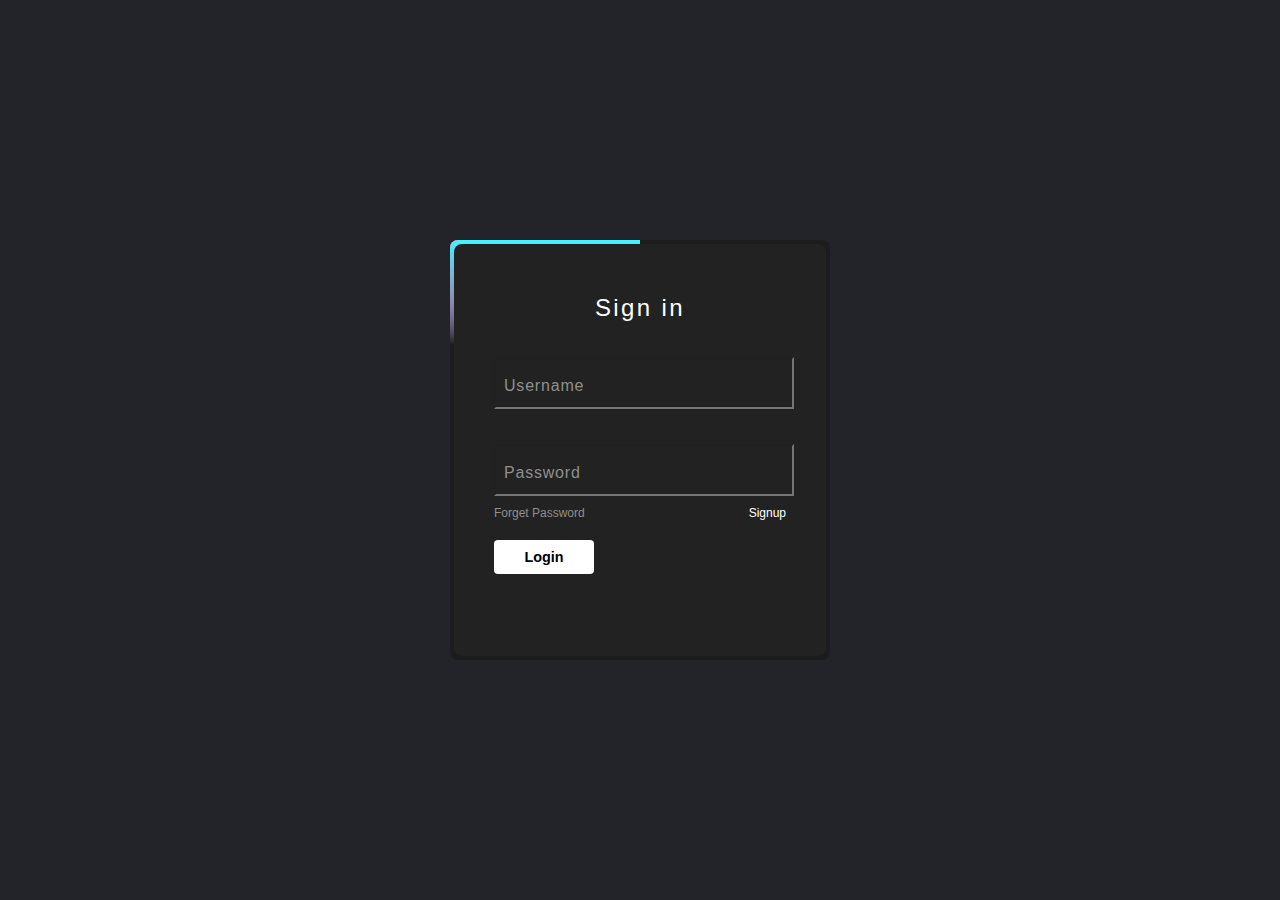
<file: LYDprojectPlus/src/main/resources/front/index.html>
<!DOCTYPE html>
<html lang="en">
<head>
    <meta charset="UTF-8">
    <title>Title</title>
    <link rel="stylesheet" href="css/style.css">
    <link rel="script" href="js/index.js">
</head>
<body>
<!--registration form-->
    <div class="container">
        <div class="box">
            <span class="borderLine"></span>
            <form action="" name="loginForm" onsubmit="validation()">
                <h2>Sign in</h2>
                <div class="inputBox">
                    <input type="text" required="required" name="Username">
                    <span>Username</span>
                    <i></i>
                </div>
                <div class="inputBox">
                    <input type="password" required="required" name="Password">
                    <span>Password</span>
                    <i></i>
                </div>
                <div class="links">
                    <a href="forgetPassword.html">Forget Password</a>
                    <a href="signUp.html">Signup</a>
                </div>
                <input type="submit" value="Login">
            </form>
        </div>
    </div>
</body>
</html>
</file>
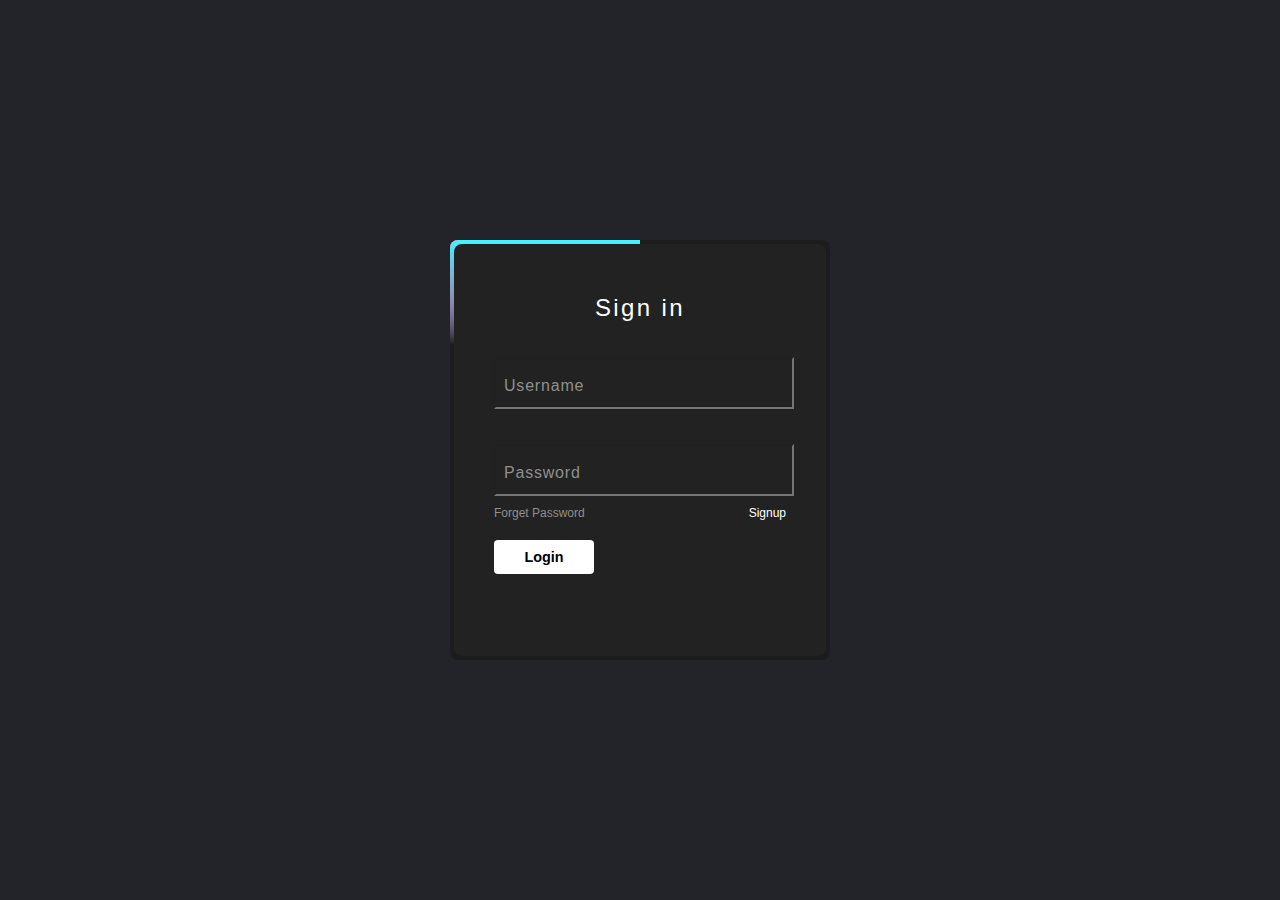
<file: LYDprojectPlus/src/main/resources/static/index.html>
<!DOCTYPE html>
<html lang="en">
<head>
    <meta charset="UTF-8">
    <title>Title</title>
    <link rel="stylesheet" href="css/style.css">
    <link rel="script" href="js/index.js">
</head>
<body>
<!--registration form-->
    <div class="container">
        <div class="box">
            <span class="borderLine"></span>
            <form action="" name="loginForm" onsubmit="validation()">
                <h2>Sign in</h2>
                <div class="inputBox">  
                    <input type="text" required="required" name="Username">
                    <span>Username</span>
                    <i></i>
                </div>
                <div class="inputBox">
                    <input type="password" required="required" name="Password">
                    <span>Password</span>
                    <i></i>
                </div>
                <div class="links">
                    <a href="forgetPassword.html">Forget Password</a>
                    <a href="signUp.html">Signup</a>
                </div>
                <input type="submit" value="Login">
            </form>
        </div>
    </div>
</body>
</html>
</file>
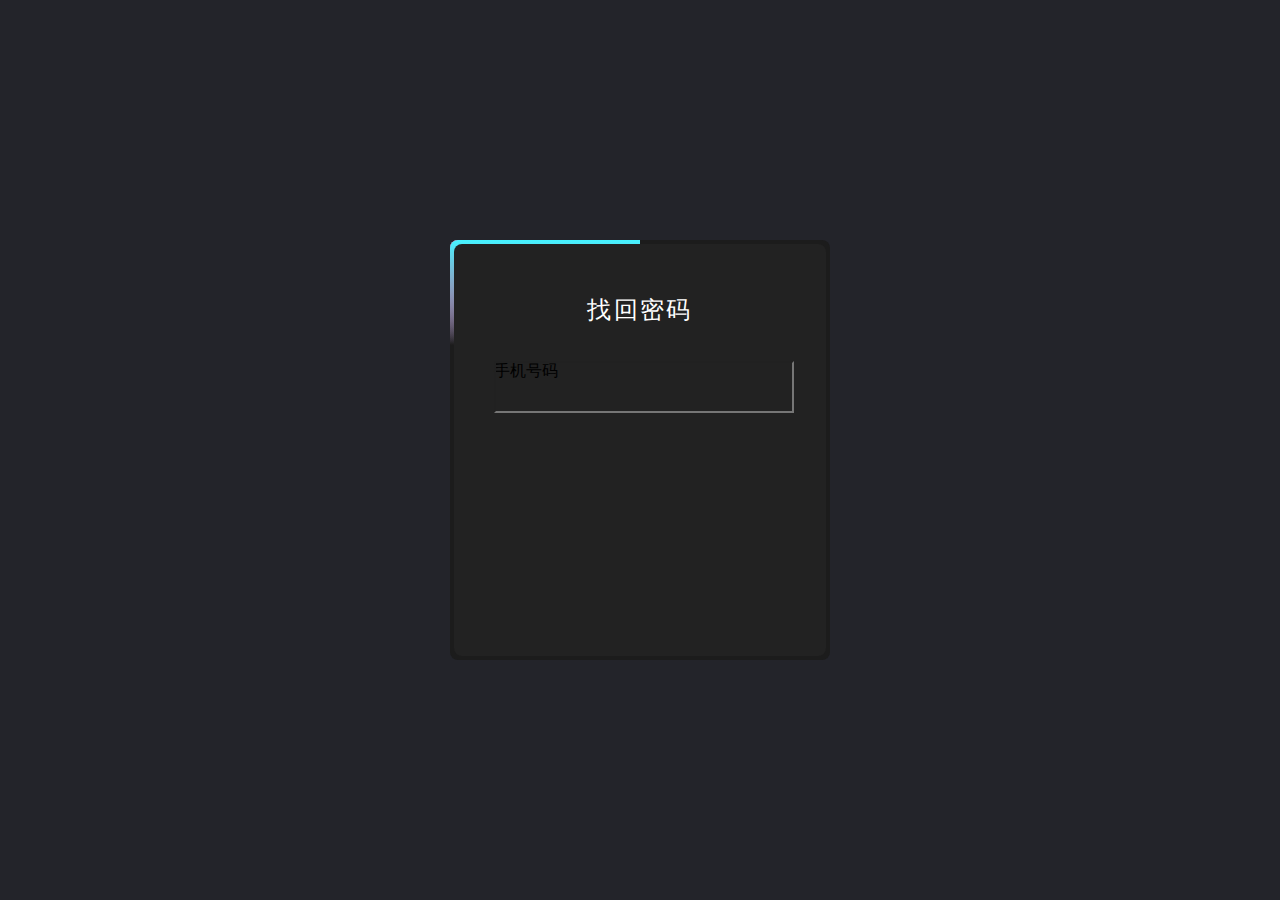
<file: LYDprojectPlus/src/main/resources/static/forgetPassword.html>
<!DOCTYPE html>
<html lang="en">
<head>
    <meta charset="UTF-8">
    <title>Title</title>
    <link rel="stylesheet" href="css/forgetPwd.css">
</head>
<body>
  <div class="container">
    <div class="box">
      <span class="borderLine"></span>
      <form action="">
        <h2>找回密码</h2>
        <div class="inputBox">
          <input type="text" required="required" name="phone">
          <span>手机号码</span>
          <i></i>
        </div>
      </form>
    </div>
  </div>
</body>
</html>
</file>
<file: LYDprojectPlus/src/main/resources/front/css/style.css>
@import url('https://fonts.googleapis.com/css2?family=Poppins:wght@300;400;500;600;700;800;900&display=swap');

*
{
    margin: 0;
    padding: 0;
    box-sizing: border-box;
    font-family: sans-serif;
}
body
{
    display: flex;
    justify-content: center;
    align-items: center;
    min-height: 100vh;
    background: #23242a;
}
.box
{
    position: relative;
    width: 380px;
    height: 420px;
    background: #1c1c1c;
    border-radius: 8px;
    overflow: hidden;
}
.box::before
{
    content: '';
    position: absolute;
    top: -50%;
    left: -50%;
    width: 380px;
    height: 420px;
    background: linear-gradient(0deg,transparent,
    transparent,#45f3ff,#45f3ff,#45f3ff);
    z-index: 1;
    transform-origin: bottom right;
    animation: animate 6s linear infinite;
}
.box::after
{
    content: '';
    position: absolute;
    top: -50%;
    left: -50%;
    width: 380px;
    height: 420px;
    background: linear-gradient(0deg,transparent,
    transparent,#45f3ff,#45f3ff,#45f3ff);
    z-index: 1;
    transform-origin: bottom right;
    animation: animate 6s linear infinite;
    animation-delay: -3s;
}
.borderLine
{
    position: absolute;
    top: 0;
    inset: 0;
}
.borderLine::before
{
    content: '';
    position: absolute;
    top: -50%;
    left: -50%;
    width: 380px;
    height: 420px;
    background: linear-gradient(0deg,transparent,
    transparent,#ff2770,#ff2770,#ff2770);
    z-index: 1;
    transform-origin: bottom right;
    animation: animate 6s linear infinite;
    animation-delay: -1.5s;
}
.borderLine::after
 {
     content: '';
     position: absolute;
     top: -50%;
     left: -50%;
     width: 380px;
     height: 420px;
     background: linear-gradient(0deg,transparent,
     transparent,#ff2770,#ff2770,#ff2770);
     z-index: 1;
     transform-origin: bottom right;
     animation: animate 6s linear infinite;
     animation-delay: -4.5s;
 }
@keyframes animate
{
    0%
    {
        transform: rotate(0deg);
    }
    100%
    {
        transform: rotate(360deg);
    }
}
.box form
{
    position: absolute;
    inset: 4px;
    background: #222;
    padding: 50px 40px;
    border-radius: 8px;
    z-index: 2;
    display: flex;
    flex-direction: column;
}
.box form h2
{
    color: #fff;
    font-weight: 500;
    text-align: center;
    letter-spacing: 0.1em;
}
.box form .inputBox
{
    position: relative;
    width: 300px;
    margin-top: 35px;
}
.box form .inputBox input
{
    position: relative;
    width: 100%;
    padding: 20px 10px 10px;
    background: transparent;
    outline: none;
    box-shadow: #23242a;
    font-size: 1em;
    letter-spacing: 0.05em;
    transition: 0.5s;
    z-index: 10;
}
.box form .inputBox span
{
    position: absolute;
    left: 0;
    padding: 20px 10px 10px;
    pointer-events: none;
    color: #8f8f8f;
    font-size: 1em;
    letter-spacing: 0.05em;
    transition: 0.5s;
}
.box form .inputBox input:valid ~ span,
.box form .inputBox input:focus ~ span
{
    color: #fff;
    font-size: 0.75em;
    transform: translateY(-34px);
}
.box form .inputBox i
{
    position: absolute;
    left: 0;
    bottom: 0;
    width: 100%;
    height: 2px;
    background: #fff;
    border-radius: 4px;
    overflow: hidden;
    transition: 0.5s;
    pointer-events: none;
}
.box form .inputBox input:valid ~ i,
.box form .inputBox input:focus ~ i
{
    height: 44px;
}
.box form .links
{
    display: flex;
    justify-content: space-between;
}
.box form .links a
{
    margin: 10px 0;
    font-size: 0.75em;
    color: #8f8f8f;
    text-decoration: none;
}
.box form .links a:hover,
.box form .links a:nth-child(2)
{
    color: #fff;
}
.box form input[type="submit"]
{
    border: none;
    outline: none;
    padding: 9px 25px;
    background: #fff;
    cursor: pointer;
    font-size: 0.9em;
    border-radius: 4px;
    font-weight: 600;
    width: 100px;
    margin-top: 10px;
}
.box form input[type="submit"]:active
{
    opacity: 0.8;
}
</file>
<file: LYDprojectPlus/src/main/resources/static/css/style.css>
@import url('https://fonts.googleapis.com/css2?family=Poppins:wght@300;400;500;600;700;800;900&display=swap');
*
{
    margin: 0;
    padding: 0;
    box-sizing: border-box;
    font-family: sans-serif;
}
body
{
    display: flex;
    justify-content: center;
    align-items: center;
    min-height: 100vh;
    background: #23242a;
}
.box
{
    position: relative;
    width: 380px;
    height: 420px;
    background: #1c1c1c;
    border-radius: 8px;
    overflow: hidden;
}
.box::before
{
    content: '';
    position: absolute;
    top: -50%;
    left: -50%;
    width: 380px;
    height: 420px;
    background: linear-gradient(0deg,transparent,
    transparent,#45f3ff,#45f3ff,#45f3ff);
    z-index: 1;
    transform-origin: bottom right;
    animation: animate 6s linear infinite;
}
.box::after
{
    content: '';
    position: absolute;
    top: -50%;
    left: -50%;
    width: 380px;
    height: 420px;
    background: linear-gradient(0deg,transparent,
    transparent,#45f3ff,#45f3ff,#45f3ff);
    z-index: 1;
    transform-origin: bottom right;
    animation: animate 6s linear infinite;
    animation-delay: -3s;
}
.borderLine
{
    position: absolute;
    top: 0;
    inset: 0;
}
.borderLine::before
{
    content: '';
    position: absolute;
    top: -50%;
    left: -50%;
    width: 380px;
    height: 420px;
    background: linear-gradient(0deg,transparent,
    transparent,#ff2770,#ff2770,#ff2770);
    z-index: 1;
    transform-origin: bottom right;
    animation: animate 6s linear infinite;
    animation-delay: -1.5s;
}
.borderLine::after
 {
     content: '';
     position: absolute;
     top: -50%;
     left: -50%;
     width: 380px;
     height: 420px;
     background: linear-gradient(0deg,transparent,
     transparent,#ff2770,#ff2770,#ff2770);
     z-index: 1;
     transform-origin: bottom right;
     animation: animate 6s linear infinite;
     animation-delay: -4.5s;
 }
@keyframes animate
{
    0%
    {
        transform: rotate(0deg);
    }
    100%
    {
        transform: rotate(360deg);
    }
}
.box form
{
    position: absolute;
    inset: 4px;
    background: #222;
    padding: 50px 40px;
    border-radius: 8px;
    z-index: 2;
    display: flex;
    flex-direction: column;
}
.box form h2
{
    color: #fff;
    font-weight: 500;
    text-align: center;
    letter-spacing: 0.1em;
}
.box form .inputBox
{
    position: relative;
    width: 300px;
    margin-top: 35px;
}
.box form .inputBox input
{
    position: relative;
    width: 100%;
    padding: 20px 10px 10px;
    background: transparent;
    outline: none;
    box-shadow: #23242a;
    font-size: 1em;
    letter-spacing: 0.05em;
    transition: 0.5s;
    z-index: 10;
}
.box form .inputBox span
{
    position: absolute;
    left: 0;
    padding: 20px 10px 10px;
    pointer-events: none;
    color: #8f8f8f;
    font-size: 1em;
    letter-spacing: 0.05em;
    transition: 0.5s;
}
.box form .inputBox input:valid ~ span,
.box form .inputBox input:focus ~ span
{
    color: #fff;
    font-size: 0.75em;
    transform: translateY(-34px);
}
.box form .inputBox i
{
    position: absolute;
    left: 0;
    bottom: 0;
    width: 100%;
    height: 2px;
    background: #fff;
    border-radius: 4px;
    overflow: hidden;
    transition: 0.5s;
    pointer-events: none;
}
.box form .inputBox input:valid ~ i,
.box form .inputBox input:focus ~ i
{
    height: 44px;
}
.box form .links
{
    display: flex;
    justify-content: space-between;
}
.box form .links a
{
    margin: 10px 0;
    font-size: 0.75em;
    color: #8f8f8f;
    text-decoration: none;
}
.box form .links a:hover,
.box form .links a:nth-child(2)
{
    color: #fff;
}
.box form input[type="submit"]
{
    border: none;
    outline: none;
    padding: 9px 25px;
    background: #fff;
    cursor: pointer;
    font-size: 0.9em;
    border-radius: 4px;
    font-weight: 600;
    width: 100px;
    margin-top: 10px;
}
.box form input[type="submit"]:active
{
    opacity: 0.8;
}
</file>
<file: LYDprojectPlus/src/main/resources/static/css/forgetPwd.css>
@import url('https://fonts.googleapis.com/css2?family=Poppins:wght@300;400;500;600;700;800;900&display=swap');

* {
  margin: 0;
  padding: 0;
  box-sizing: border-box;
  font-family: sans-serif;
}

body {
  background-size: auto 1100px;
  display: flex;
  justify-content: center;
  align-items: center;
  min-height: 100vh;
  background: #23242a;
}

.box {
  position: relative;
  width: 380px;
  height: 420px;
  background: #1c1c1c;
  border-radius: 8px;
  overflow: hidden;
}

@keyframes animate {
  0% {
    transform: rotate(0deg);
  }

  100% {
    transform: rotate(360deg);
  }
}

.box::before {
  content: '';
  position: absolute;
  top: -50%;
  left: -50%;
  width: 380px;
  height: 420px;
  background: linear-gradient(0deg, transparent,
      transparent, #45f3ff, #45f3ff, #45f3ff);
  z-index: 1;
  transform-origin: bottom right;
  animation: animate 6s linear infinite;
}

.box::after {
  content: '';
  position: absolute;
  top: -50%;
  left: -50%;
  width: 380px;
  height: 420px;
  background: linear-gradient(0deg, transparent,
      transparent, #45f3ff, #45f3ff, #45f3ff);
  z-index: 1;
  transform-origin: bottom right;
  animation: animate 6s linear infinite;
  animation-delay: -3s;
}

.borderLine {
  position: absolute;
  top: 0;
  inset: 0;
}

.borderLine::before {
  content: '';
  position: absolute;
  top: -50%;
  left: -50%;
  width: 380px;
  height: 420px;
  background: linear-gradient(0deg, transparent,
      transparent, #ff2770, #ff2770, #ff2770);
  z-index: 1;
  transform-origin: bottom right;
  animation: animate 6s linear infinite;
  animation-delay: -1.5s;
}
.borderLine::after {
  content: '';
  position: absolute;
  top: -50%;
  left: -50%;
  width: 380px;
  height: 420px;
  background: linear-gradient(0deg, transparent,
      transparent, #ff2770, #ff2770, #ff2770);
  z-index: 1;
  transform-origin: bottom right;
  animation: animate 6s linear infinite;
  animation-delay: -4.5s;
}
.box form
{
  position: absolute;
  inset: 4px;
  background: #222;
 padding: 50px 40px;
 border-radius: 8px;
 z-index: 2;
 display: flex;
 flex-direction: column;
}
.box form h2
{
  color: #fff;
  font-weight: 500;
  text-align: center;
  letter-spacing: 0.1em;
}
.box form .inputBox
{
  position: relative;
  width: 300px;
  margin-top: 35px;
}
.box form .inputBox input
{
  position: relative;
  width: 100%;
  padding: 20px 10px 10px;
  background: transparent;
  outline: none;
  box-shadow: #23242a;
  font-size: 1em;
  letter-spacing: 0.05em;
  transition: 0.5s;
  z-index: 10;
}
.box form .inputBox span
{
  position: absolute;
  left: 0;
}
</file>
